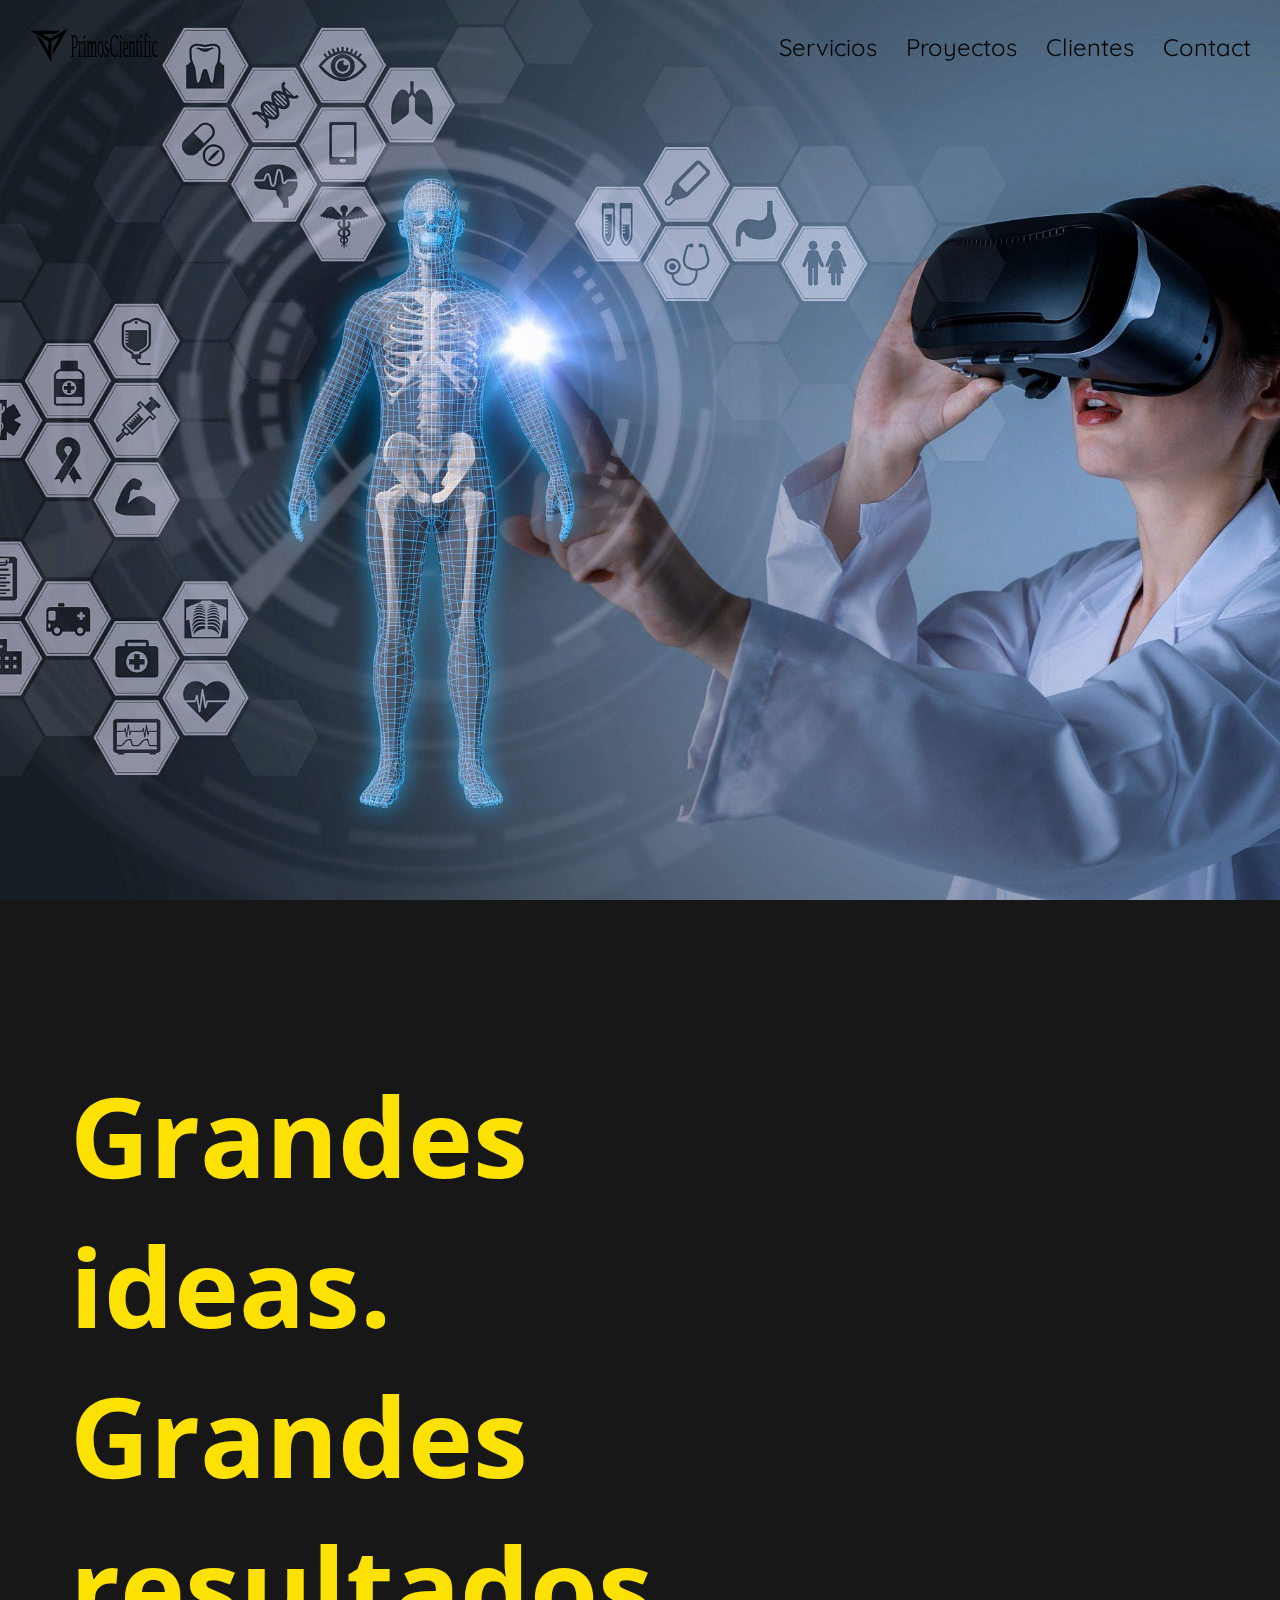
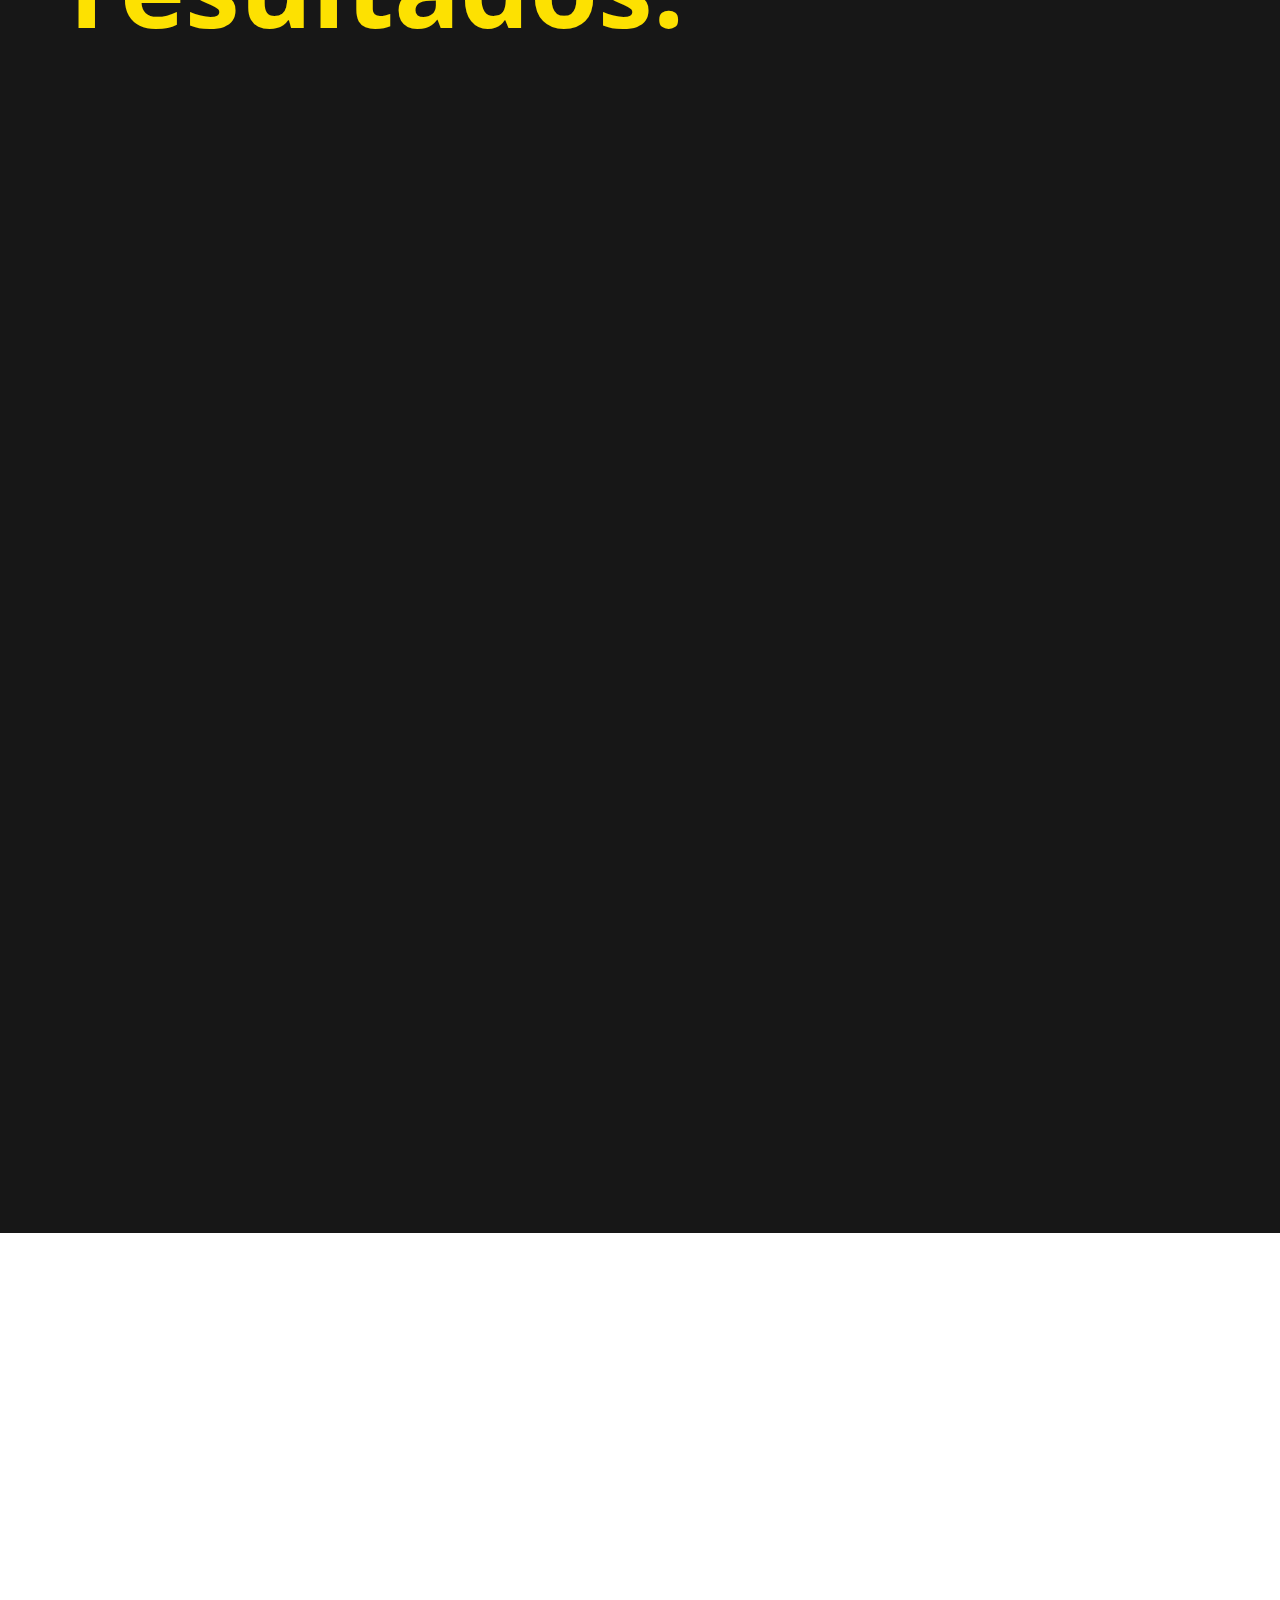
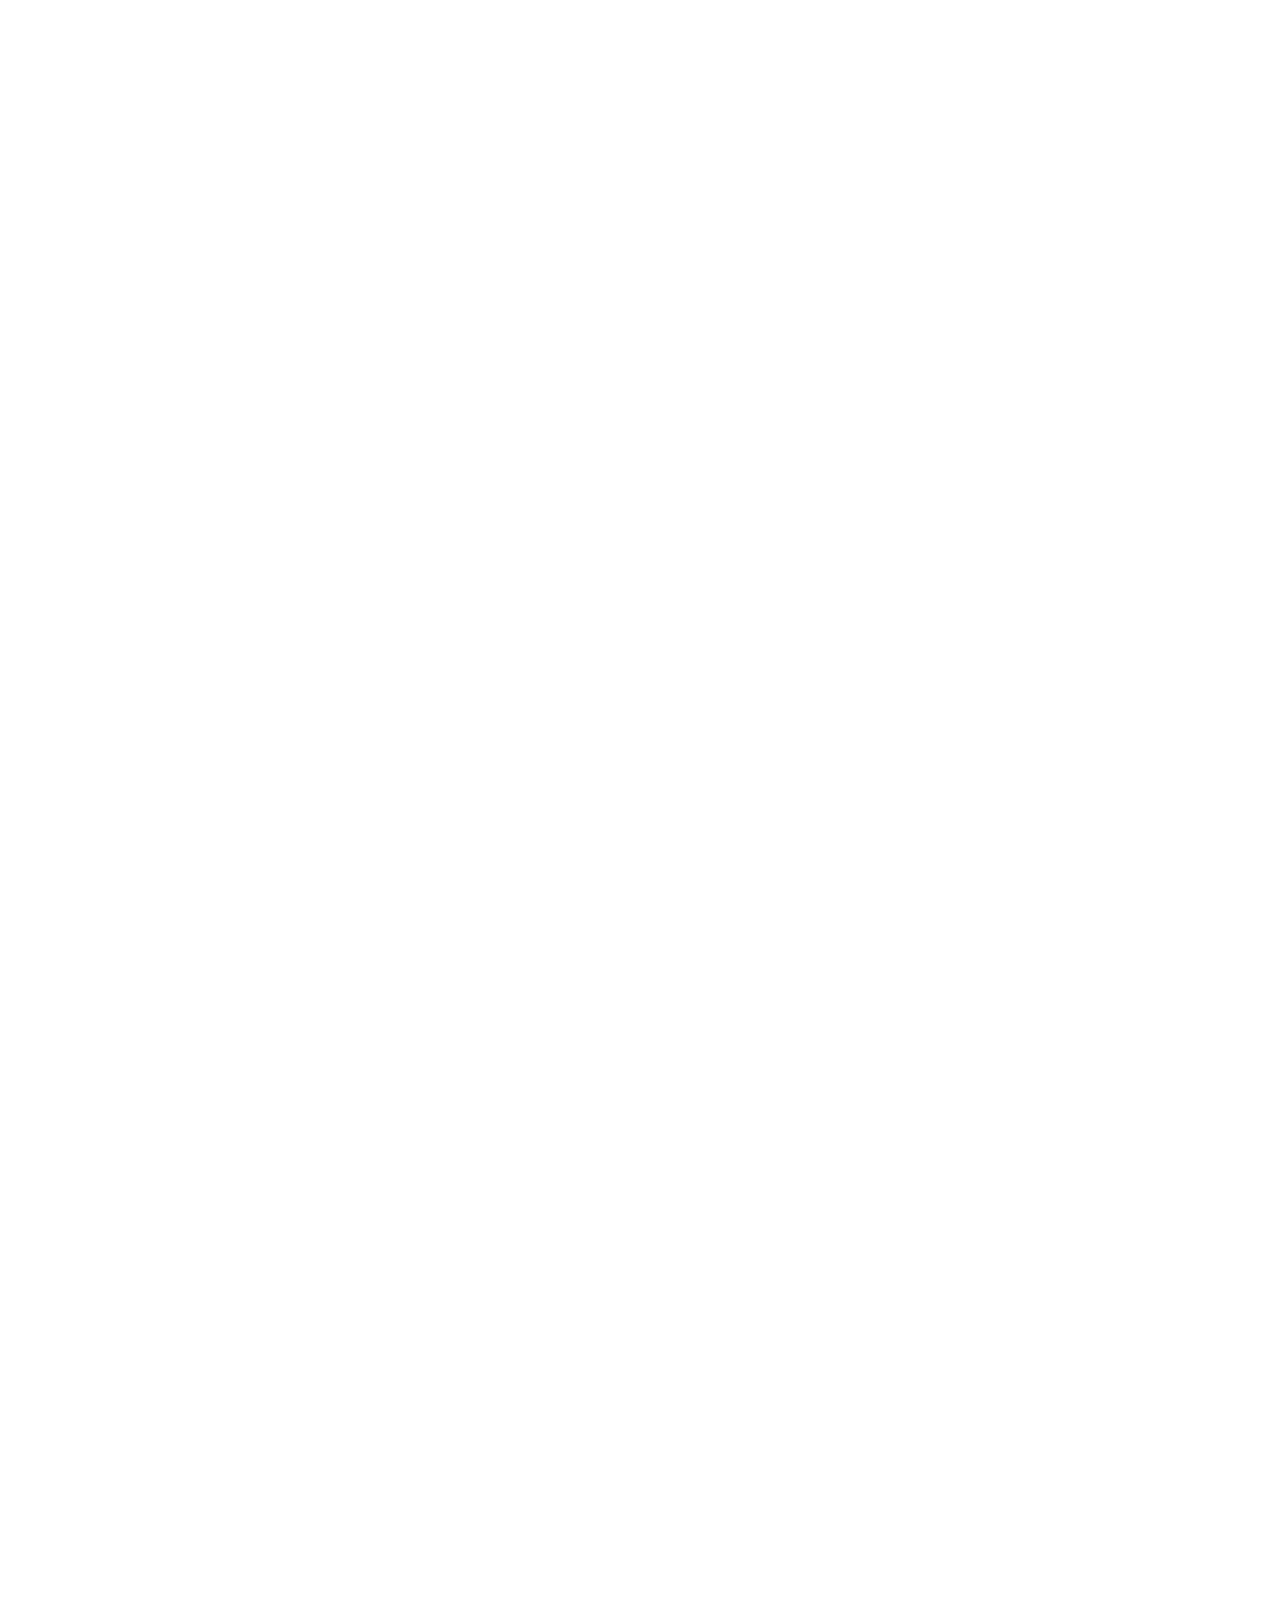
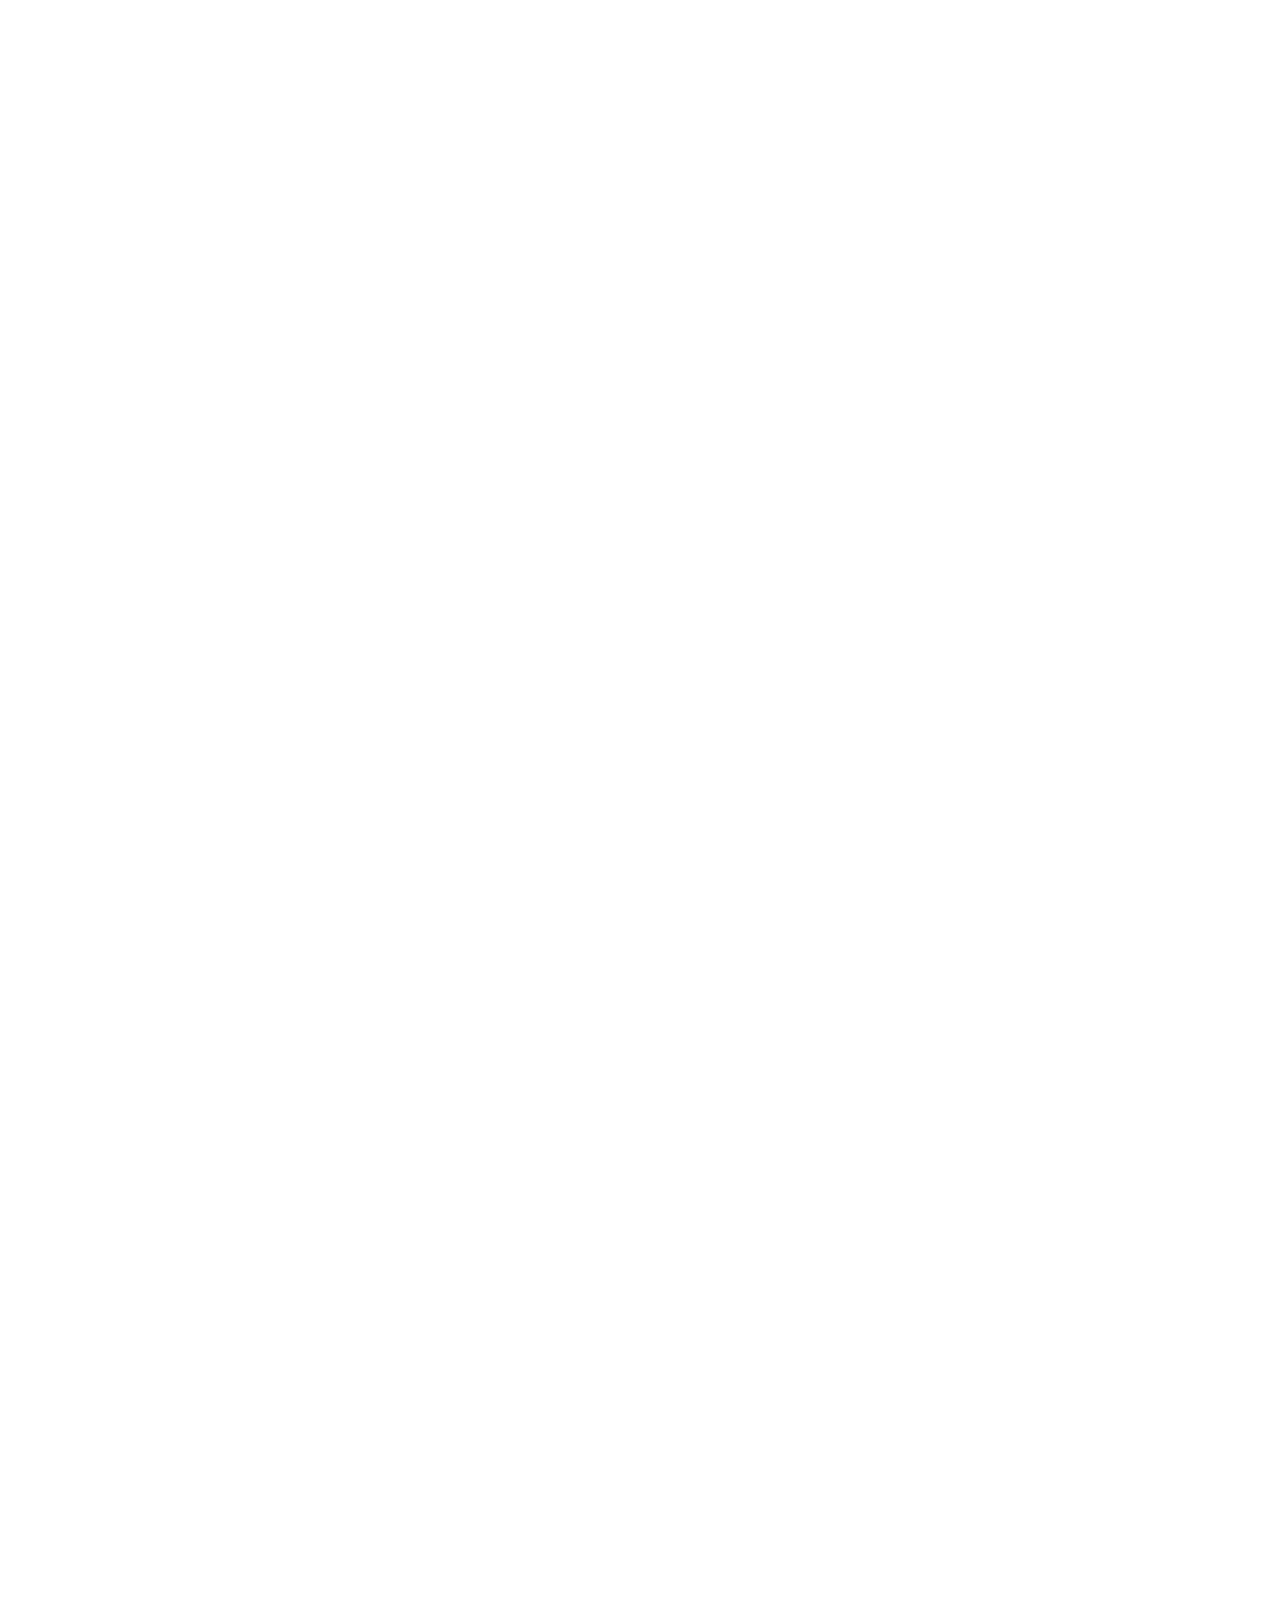
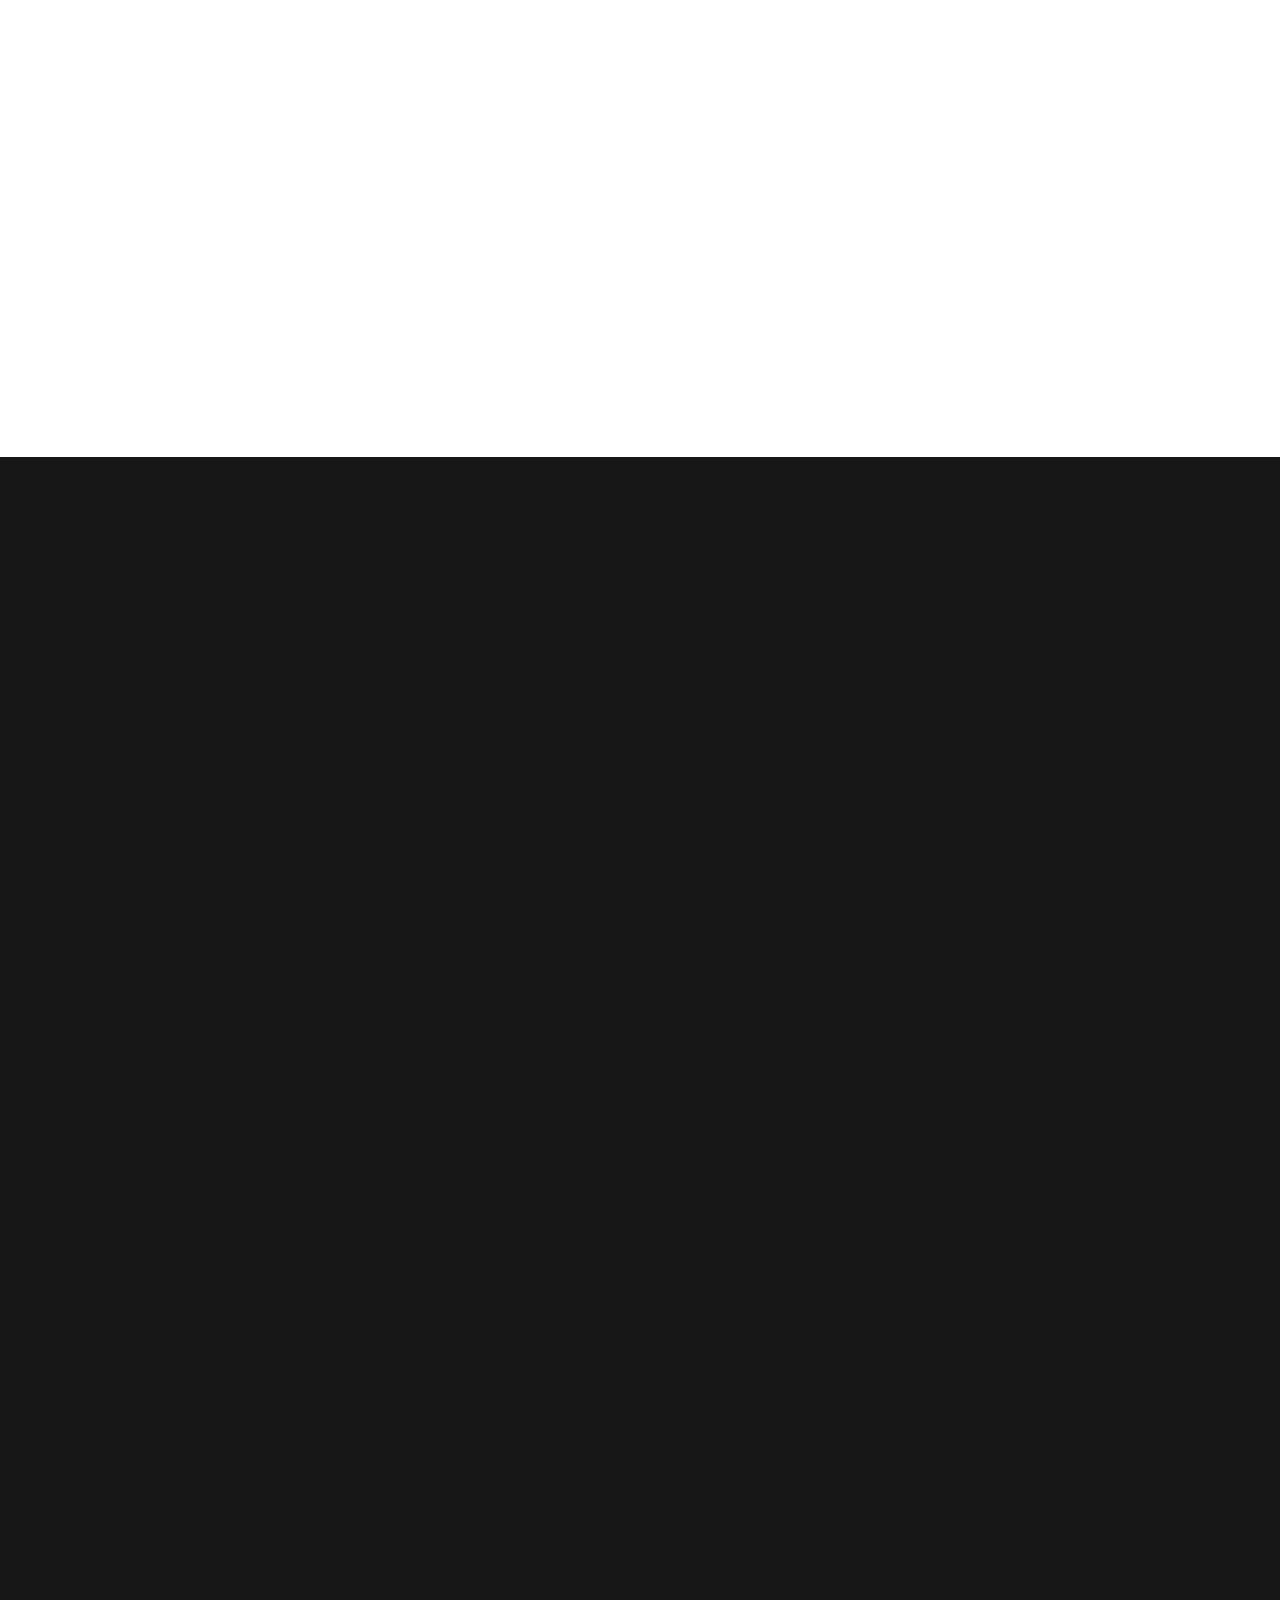
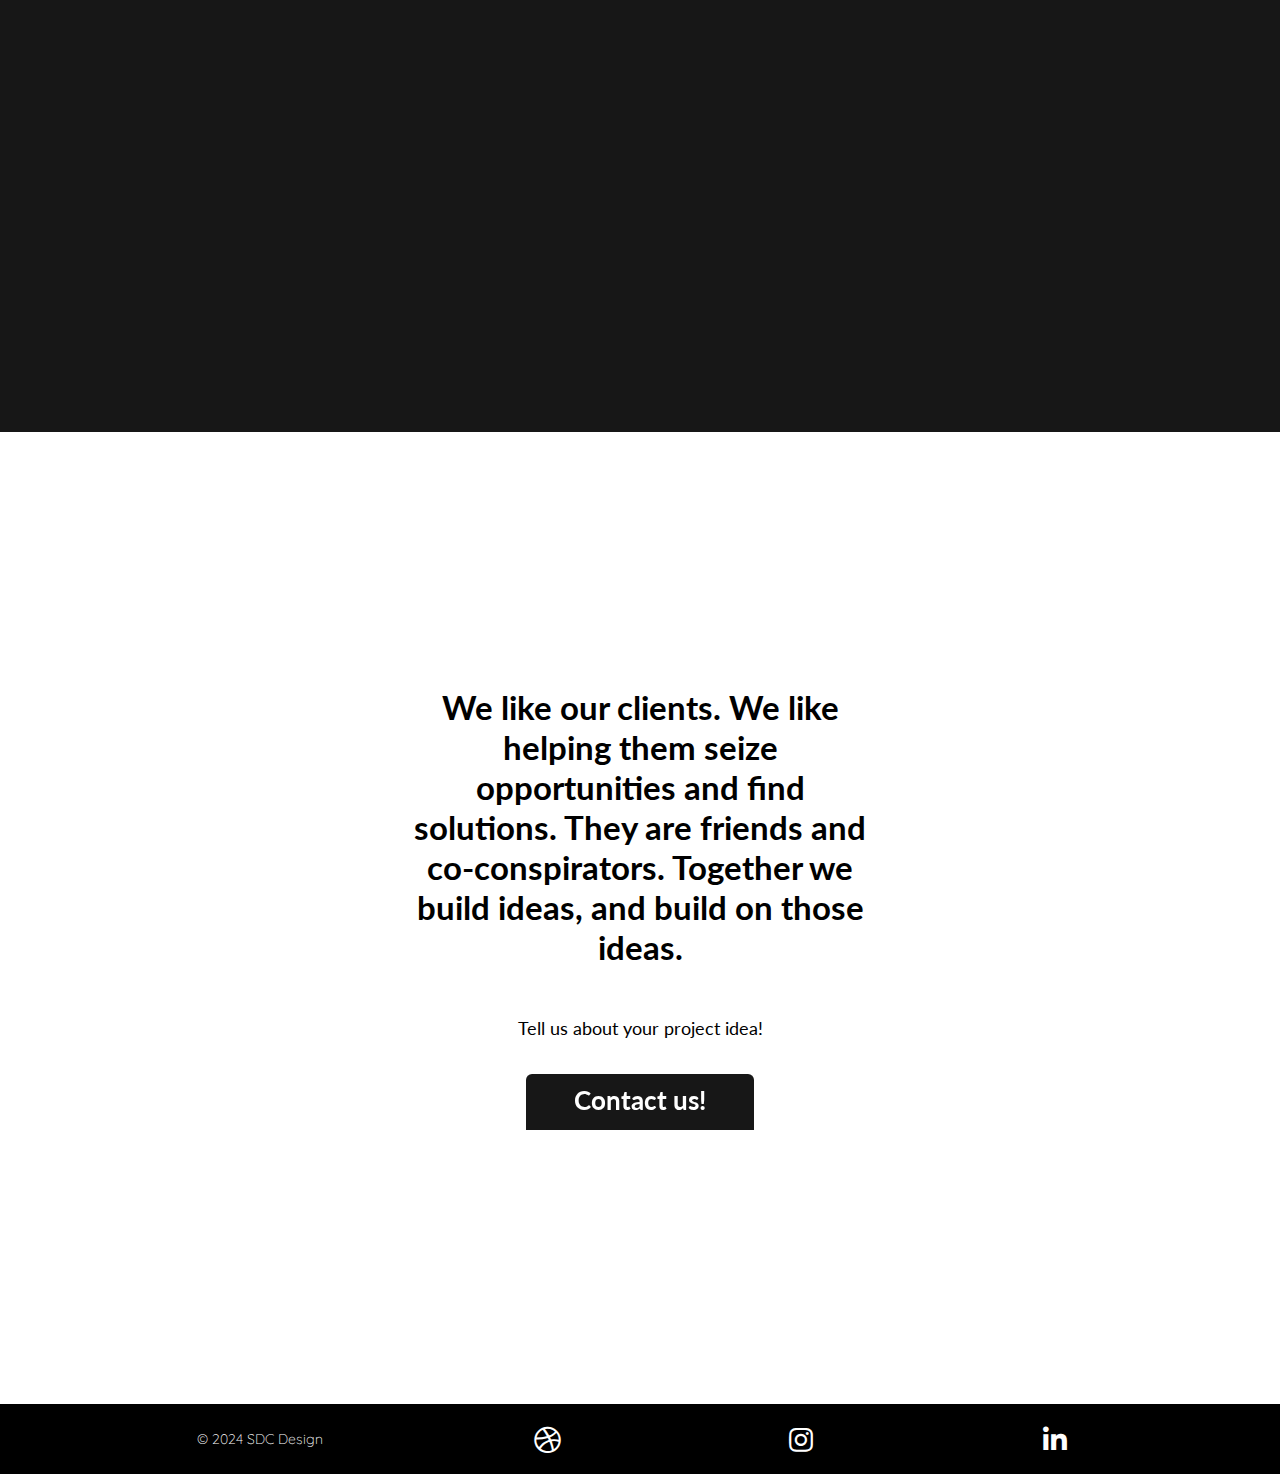
<file: index.html>
<!DOCTYPE html>
<html lang="es-ES">

<head>
    <meta charset="UTF-8">
    <meta name="description" content="PrimosCientific Tecnología en Salud">
    <meta name="viewport" content="width=device-width, initial-scale=1.0">    
    <link rel='stylesheet' href='https://cdnjs.cloudflare.com/ajax/libs/font-awesome/5.14.0/css/all.min.css'>
    <link rel="icon" href="media/favicon.ico" type="image/x-icon">
    <link rel="stylesheet" href="css/animate.css">
    <!-- <link rel="stylesheet" type="text/css" href="css/estilos.css">    -->
    <!--navbar & animation-->
    <link rel="stylesheet" type="text/css" href="css/estilos.css?v=<?php echo(rand()); ?>">
    <title>PrimosCientific Tecnología en Salud</title>
</head>

<body>
    <nav class="navbar"><!--Header-->
        <div class="navbar__container">
            <div class="navbar__logo">
                <a href="index.html"><img class="navbar__aviel" src="media/primos2.svg" alt="Logo"></a>
            </div>
            <div id="mainListDiv" class="navbar__list">
                <ul>
                    <li><a href="#services">Servicios</a></li>
                    <li><a href="#portfolio">Proyectos</a></li>
                    <li><a href="#clients">Clientes</a></li>
                    <li><a href="DesignAgencyContact.html">Contact</a></li>
                </ul>
            </div>
            <span class="navTrigger"><!--Hamburger Menu-->
                <i></i>
                <i></i>
                <i></i>
            </span><!--Hamburger Menu END-->
        </div>
    </nav><!--Header end-->   
    <div class="slider">
        <div class="slider__viewport">
            <div class="slider__container">
                <div class="slide-4"></div>
            </div>
            <div class="slider__container">
                <div class="slide-3"></div>
            </div>
            <div class="slider__container">
                <div class="slide-2"></div>
            </div>
            <div class="slider__container">
                <div class="slide-1"></div>
            </div>            
        </div>
    </div>
    <section class="agency">
        <div class="agency__blck-txt">
            <div>
                <div class="agency__phrase Fweight2-bold wow animate__animated animate__slideInLeft">
                    <p>Grandes ideas.</p>
                    <p>Grandes resultados.</p>
                </div>
                <h1 class="agency__txt Fweight2-light wow animate__animated animate__slideInLeft">Design agency that offers full services on <strong>Digital design, Brand identity, Advertising, Digital development and Editorial design.</strong> Our design work combines two characteristics: it solves the functional problem and makes it aesthetically pleasing. We can transfer the advantages and the idea of the brand, highlight the product among the competitors and create added value.</h1>
            </div>
            <img class="agency__logo wow animate__animated animate__slideInRight" src="media/logodesign.svg" alt="Aviel Logo">
        </div>
        <p class="agency__phrase2 Fweight2-bold wow animate__animated animate__slideInLeft">Unique designs, unique clients.</p>
    </section>
    <section class="services" id="services">
        <header class="services__title Fweight2-bold wow animate__animated animate__zoomIn">Servicios Tecnológicos Médicos</header>
        <div class="services__boxes wow animate__animated animate__zoomIn">
            <div class="wow animate__animated animate__zoomIn">
                <img class="services__icons" src="media/services/digital.svg" alt="Digital Design Icon">
                <h2 class="services__txt-title Fweight2-bold">Digital Design</h2>
                <h3 class="services__txt-desc">We believe our digital design services will inspire your visitors to become more passionate about your brand. Our aim is to make a <strong>strong statement </strong>regarding your brand, products and services.</h3>
            </div>
            <div class="wow animate__animated animate__zoomIn">
                <img class="services__icons" src="media/services/branding.svg" alt="Brand Identity Icon">
                <h2 class="services__txt-title Fweight2-bold">Brand Identity</h2>
                <h3 class="services__txt-desc">We deliver excellent full-service branding initiatives with digital campaigns to create <strong>brand experiences</strong> that will reach your desired target audiencies.</h3>
            </div>
            <div class="wow animate__animated animate__zoomIn">
                <img class="services__icons" src="media/services/businessgrow.svg" alt="Advertising Icon">
                <h2 class="services__txt-title Fweight2-bold">Advertising</h2>
                <h3 class="services__txt-desc">Give your business the tools to grow with our advertising services. We will deliver multiple possible ways to <strong>boost your lead generation</strong>, brand awareness, conversions and sales.</h3>
            </div>
            <div class="wow animate__animated animate__zoomIn">
                <img class="services__icons" src="media/services/development.svg" alt="Digital Development Icon">
                <h2 class="services__txt-title Fweight2-bold">Digital Development</h2>
                <h3 class="services__txt-desc">We will provide you with a digital product, site or application, which will have a working and <strong>improved </strong>interaction experience <strong>(UX)</strong> and an emotional, involving user interface <strong>(UI)</strong>.</h3>
            </div>
            <div class="wow animate__animated animate__zoomIn">
                <img class="services__icons" src="media/services/book.svg" alt="Editorial Design Icon">
                <h2 class="services__txt-title Fweight2-bold">Editorial Design</h2>
                <h3 class="services__txt-desc">We deliver you the possibility to <strong>stand out among your competition</strong>. We will design the layout and composition of publications such as books, magazines, newspapers, flyers and more.</h1>
            </div>
        </div>
    </section>
    <section class="portfolio" id="portfolio">        
        <header class="portfolio__title Fweight2-bold wow animate__animated animate__zoomIn">Portfolio</header>        
        <div class="portfolio__container">
            <div class="portfolio__gallery">
                <div class="img-1 wow animate__animated animate__zoomIn" alt="Work done for Evoke The Moon">                    
                    <p class="portfolio__work-title Fweight2-bold">Brand Identity</p>
                    <p class="portfolio__work-desc Fweight2-light">Evoke The Moon</p>
                </div>
                <div class="img-2 wow animate__animated animate__zoomIn" alt="Work done for Atlantic Theater Company">
                    <p class="portfolio__work-title Fweight2-bold">Advertising</p>
                    <p class="portfolio__work-desc Fweight2-light">Atlantic Theater Company</p>
                </div>
                <div class="img-3 wow animate__animated animate__zoomIn" alt="Work done for Uptake">
                    <p class="portfolio__work-title Fweight2-bold">Editorial Design</p>
                    <p class="portfolio__work-desc Fweight2-light">Uptake</p>
                </div>
                <div class="img-4 wow animate__animated animate__zoomIn" alt="Work done for Barwis">
                    <p class="portfolio__work-title Fweight2-bold">Editorial Design</p>
                    <p class="portfolio__work-desc Fweight2-light">Barwis</p>
                </div>
                <div class="img-5 wow animate__animated animate__zoomIn" alt="Work done for Soufflé">
                    <p class="portfolio__work-title Fweight2-bold">Advertising</p>
                    <p class="portfolio__work-desc Fweight2-light">Soufflé</p>
                </div>
                <div class="img-6 wow animate__animated animate__zoomIn" alt="Work done for Nuverse">
                    <p class="portfolio__work-title Fweight2-bold">Digital Development</p>
                    <p class="portfolio__work-desc Fweight2-light">Nuverse</p>
                </div>
                <div class="img-7 wow animate__animated animate__zoomIn" alt="Work done for Public Theater">
                    <p class="portfolio__work-title Fweight2-bold">Advertising</p>
                    <p class="portfolio__work-desc Fweight2-light">Public Theater</p>
                </div>
                <div class="img-8 wow animate__animated animate__zoomIn" alt="Work done for sula">
                    <p class="portfolio__work-title Fweight2-bold">Advertising</p>
                    <p class="portfolio__work-desc Fweight2-light">Sula</p>
                </div>
                <div class="img-9 wow animate__animated animate__zoomIn" alt="Work done for Astral">
                    <p class="portfolio__work-title Fweight2-bold">Brand Identity</p>
                    <p class="portfolio__work-desc Fweight2-light">Astral</p>
                </div>
                <div class="img-10 wow animate__animated animate__zoomIn" alt="Work done for London Fashion">
                    <p class="portfolio__work-title Fweight2-bold">Editorial Design</p>
                    <p class="portfolio__work-desc Fweight2-light">London Fashion</p>
                </div>
                <div class="img-11 wow animate__animated animate__zoomIn" alt="Work done for Eat Offbeat">
                    <p class="portfolio__work-title Fweight2-bold">Digital Development</p>
                    <p class="portfolio__work-desc Fweight2-light">Eat Offbeat</p>
                </div>
                <div class="img-12 wow animate__animated animate__zoomIn" alt="Work done for Aqua Designs">
                    <p class="portfolio__work-title Fweight2-bold">Advertising</p>
                    <p class="portfolio__work-desc Fweight2-light">Aqua</p>
                </div>
            </div>
        </div>
    </section>    
    <section class="clients" id="clients">
        <div class="clients__title Fweight2-bold wow animate__animated animate__fadeInLeft">
            <p>We create brands the world loves</p>
        </div>
        <div class="clients__box">
            <p class="clients__txt wow animate__animated animate__zoomIn">We make every experience people have with your business meaningful. We build brands with purpose, brands that impact the lives of millions, and brands that last.</p>
            <div class="clients__brands">
                <div class="wow animate__animated animate__zoomIn"><img src="media/clients/client1.png" alt="White Way logo"></div>
                <div class="wow animate__animated animate__zoomIn"><img src="media/clients/client2.png" alt="Ryobi logo"></div>
                <div class="wow animate__animated animate__zoomIn"><img src="media/clients/client3.png" alt="LEGO logo"></div>
                <div class="wow animate__animated animate__zoomIn"><img src="media/clients/client4.png" alt="Hoover logo"></div>
                <div class="wow animate__animated animate__zoomIn"><img src="media/clients/client5.png" alt="MUCHA logo"></div>
                <div class="wow animate__animated animate__zoomIn"><img src="media/clients/client6.png" alt="Volkswagen logo"></div>
                <div class="wow animate__animated animate__zoomIn"><img src="media/clients/client7.png" alt="Louis Vuitton logo"></div>
                <div class="wow animate__animated animate__zoomIn"><img src="media/clients/client8.png" alt="Beat logo"></div>
                <div class="wow animate__animated animate__zoomIn"><img src="media/clients/client9.png" alt="Adidas logo"></div>
            </div>
        </div>
    </section>
    <section class="introc">
        <div class="introc__blck">
            <p class="introc__title Fweight2-bold">We like our clients. We like helping them seize opportunities and find solutions. They are friends and co-conspirators. Together we build ideas, and build on those ideas.</p>
            <p class="introc__parag">Tell us about your project idea!</p>            
            <a href="DesignAgencyContact.html"><button class="button--narvi"><span><span>Contact us!</span></span></button></a>
        </div>
    </section>
    <a href="javascript:" class="return-to-top"><i class="fas fa-chevron-up"></i></a>
    <footer class="footer">		
		<div class="footer__container">
            <p class="footer__legales">© 2024 SDC Design</p>
            <p class="footer__items">
                <a href="https://facebook.com/" class="footer__icons" target="_blank" rel="noreferrer" ><i class="fab fa-dribbble"></i></a>
            </p>
            
            <p class="footer__items">
                <a href="https://www.instagram.com/" target="_blank" rel="noreferrer" class="footer__icons"><i class="fab fa-instagram"></i></a>
            </p>
            
            <p class="footer__items">
                <a href="https://www.linkedin.com/" class="footer__icons" target="_blank" rel="noreferrer" ><i class="fab fa-linkedin-in"></i></a>
            </p>  
        </div>
	</footer>

    
    <!--navbar & animation-->
    <script src="js/jquery-3.1.1.min.js"></script>
    <script src="js/navbar.js"></script>
    <!--navbar & animation-->
    <!--TOP button--><script src="js/topbutton.js"></script>    
    <!--animate & wow--><script src="js/wow.min.js"></script>
</body>

</html>
</file>
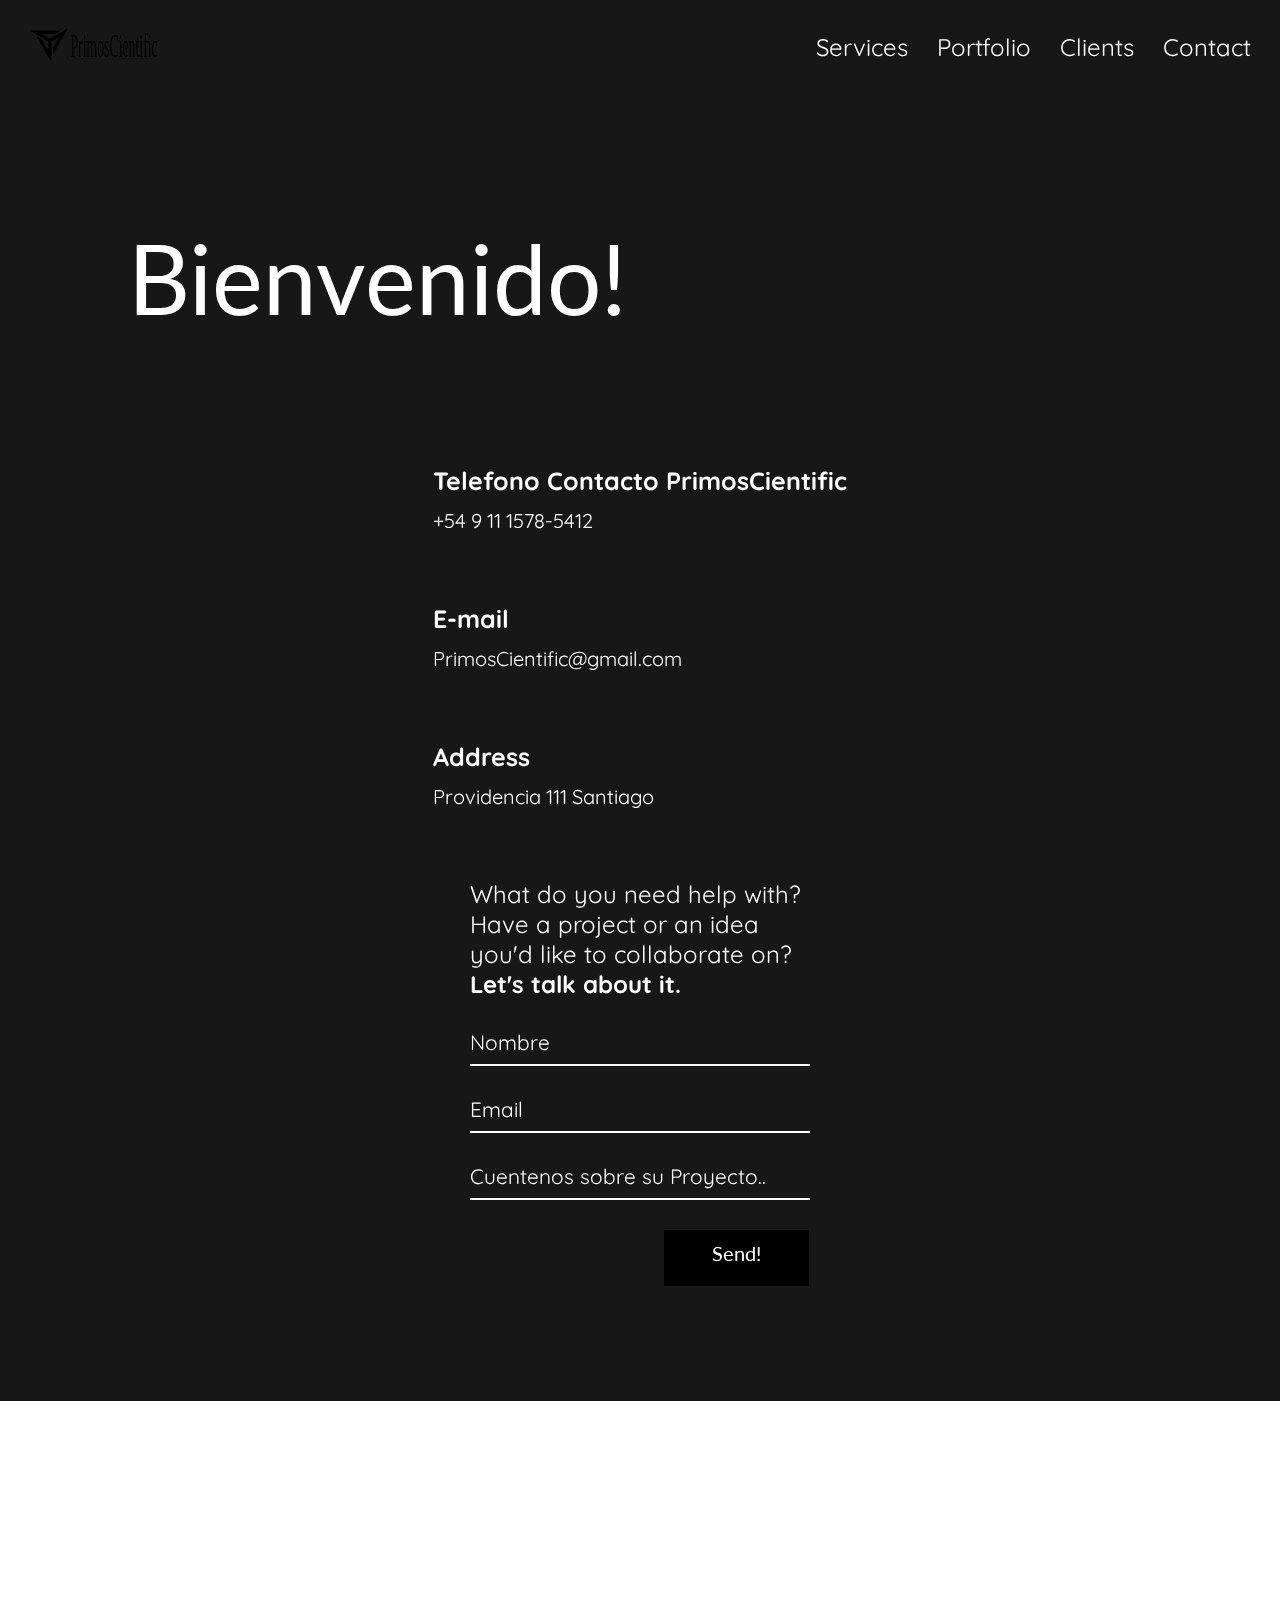
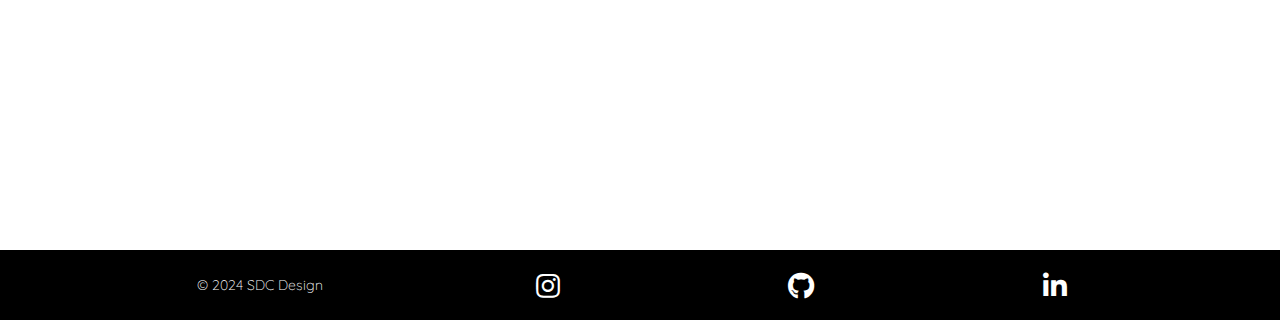
<file: DesignAgencyContact.html>
<!DOCTYPE html>
<html lang="en">
<head>
	<meta charset="UTF-8">
    <meta name="description" content="Have a project or an idea you'd like to collaborate on? Tell us about your project idea, we would love to hear from you!">
    <meta name="viewport" content="width=device-width, initial-scale=1.0">
    <link rel='stylesheet' href='https://cdnjs.cloudflare.com/ajax/libs/font-awesome/5.14.0/css/all.min.css'>
    <link rel="icon" href="media/favicon.ico" type="image/x-icon">
    <link rel="stylesheet" type="text/css" href="css/estilos.css">
	<title>Aviel Design Agency Contact</title>
</head>
<body>	
	<nav class="navbar navbar--white"><!--Header-->
        <div class="navbar__container">
            <div class="navbar__logo">
                <a href="index.html"><img class="navbar__aviel" src="media/logowhite.svg" alt="Aviel logo"></a>
            </div>
            <div id="mainListDiv" class="navbar__list">
                <ul>
                    <li><a href="index.html#services">Services</a></li>
                    <li><a href="index.html#portfolio">Portfolio</a></li>
                    <li><a href="index.html#clients">Clients</a></li>
                    <li><a href="DesignAgencyContact.html">Contact</a></li>
                </ul>
            </div>
            <span class="navTrigger2"><!--Hamburger Menu-->
                <i></i>
                <i></i>
                <i></i>
            </span><!--Hamburger Menu END-->
        </div>
    </nav><!--Header end-->
    <section class="contact">
        <p class="contact__phrase">
            Bienvenido!
        </p>
        <div class="contact__container">            
            <div class="contact__block">
                <div class="contact__column1">
                    <div>
                        <p class="contact__semititle">Telefono Contacto PrimosCientific</p>
                        <p class="contact__txt">+54 9 11 1578-5412</p>
                    </div>
                    <div>
                        <p class="contact__semititle">E-mail</p>
                        <p class="contact__txt">PrimosCientific@gmail.com</p>
                    </div>
                    <div>
                        <p class="contact__semititle">Address</p>
                        <p class="contact__txt">Providencia 111 Santiago</p>
                    </div>
                </div>
                <div class="contact__column2">
                    <p class="contact__title">What do you need help with? Have a project or an idea you'd like to collaborate on? <strong>Let's talk about it.</strong> </p>            
                    <div class="form">
                        <input type="text" class="form__field" placeholder="Name" name="name" id='name' required />
                        <label for="name" class="form__label">Nombre</label>
                    </div>
                    <div class="form">
                        <input type="email" class="form__field" placeholder="Email" name="email" id='email' required />
                        <label for="email" class="form__label">Email</label>
                    </div>
                    <div class="form">
                        <input class="form__field" placeholder="Project" name="name" id='project' required />
                        <label for="project" class="form__label">Cuentenos sobre su Proyecto..</label>
                    </div>
                    <a href="#open-modal">
                        <button class="button--anthe"><span>Send!</span></button>
                    </a>
                </div>
            </div>
            <div id="open-modal" class="modal-window">
                <div>
                    <a href="#" class="modal-close fas fa-times"></a>
                    <p>Great!</p>
                    <div>Your message has been sent successfully!</div> 
                </div>
            </div>
        </div>        
    </section>  
    <iframe class="map" src="https://www.google.com/maps/embed?pb=!1m18!1m12!1m3!1d13139.653468467077!2d-58.436463078496004!3d-34.58105856904211!2m3!1f0!2f0!3f0!3m2!1i1024!2i768!4f13.1!3m3!1m2!1s0x95bcb58e0f63b6fd%3A0x10b84d4bab2f56c3!2sPQ%20Agency!5e0!3m2!1ses!2sar!4v1627547528332!5m2!1ses!2sar" height="450" style="border:0;" allowfullscreen=""></iframe>
	<footer class="footer"> 		
		<div class="footer__container">
            <p class="footer__legales">© 2024 SDC Design</p>
            <p class="footer__items">
                <a href="https://www.instagram.com/" target="_blank" rel="noreferrer" class="footer__icons"><i class="fab fa-instagram"></i></a>
            </p>
            <p class="footer__items">
                <a href="https://github.com" class="footer__icons" target="_blank" rel="noreferrer"><i class="fab fa-github"></i></a>
            </p>
            <p class="footer__items">
                <a href="https://www.linkedin.com/" class="footer__icons" target="_blank" rel="noreferrer" ><i class="fab fa-linkedin-in"></i></a>
            </p>  
        </div>
	</footer>


	<!--Navbar stuff-->
    <script src="js/jquery-3.1.1.min.js"></script>
    <script src="js/navbar2.js"></script>
</body>
</html>
</file>
<file: css/estilos.css>
/*contact stuff*/
/* $Fweight2 is for weights for my second font Lato*/
@import url("https://fonts.googleapis.com/css2?family=Quicksand:wght@300;400;500;600;700&display=swap");
@import url("https://fonts.googleapis.com/css2?family=Lato:wght@100;300;400;700;900&display=swap");
@import url("https://fonts.googleapis.com/css2?family=Open+Sans:wght@300;400;600;700;800&display=swap");
.Fweight2-thin {
  font-weight: 100;
}

.Fweight2-light {
  font-weight: 300;
}

.Fweight2-medium {
  font-weight: 400;
}

.Fweight2-bold {
  font-weight: 700;
}

.Fweight2-black {
  font-weight: 900;
}

* {
  margin: 0;
  padding: 0;
}

h1, h2, h3, h4, h5, h6 {
  font-size: 1rem;
  font-weight: normal;
  font-style: normal;
}

body {
  font-family: "Quicksand", sans-serif;
  font-size: 16px;
}

body ul {
  list-style: none;
}

body ul a {
  text-decoration: none;
}

/**Botones y active class**/
.return-to-top {
  position: fixed;
  bottom: 8px;
  right: 20px;
  background: #fde101;
  width: 50px;
  height: 50px;
  display: block;
  text-decoration: none;
  border-radius: 35px;
  display: none;
  -webkit-transition: all 0.3s ease;
  transition: all 0.3s ease;
  z-index: 100;
}

.return-to-top i {
  color: black;
  margin: 0;
  position: relative;
  left: 16px;
  top: 15px;
  font-size: 20px;
  -webkit-transition: all 0.3s ease;
  transition: all 0.3s ease;
}

.return-to-top:hover {
  background: rgba(0, 0, 0, 0.9);
  border: .1px white solid;
}

.return-to-top:hover i {
  color: #fde101;
  top: 5px;
}

@media all and (max-width: 768px) {
  .return-to-top {
    width: 40px;
    height: 40px;
    bottom: 13px;
    right: 10px;
    z-index: 99;
  }
  .return-to-top i {
    left: 11px;
    top: 10px;
    font-size: 19px;
  }
  .return-to-top:hover i {
    top: 0px;
  }
}

.button--anthe {
  background: none;
  cursor: pointer;
  font-family: "Lato", sans-serif;
  font-size: 20px;
  border: none;
  padding: 16px 48px;
  position: relative;
  background: none;
  text-decoration: none;
  color: #fff;
  margin-top: 25px;
  margin-left: 194px;
}

.button--anthe::before, .button--anthe::after {
  position: absolute;
  top: 5px;
  left: 0;
  width: 100%;
  height: 100%;
}

.button--anthe::before {
  content: '';
  background: #000;
  -webkit-clip-path: polygon(0% 0%, 100% 0, 100% 50%, 100% 100%, 0% 100%);
  clip-path: polygon(0% 0%, 100% 0, 100% 50%, 100% 100%, 0% 100%);
  transition: clip-path 0.4s cubic-bezier(0.2, 1, 0.8, 1), -webkit-clip-path 0.4s cubic-bezier(0.2, 1, 0.8, 1);
}

.button--anthe:hover span {
  -webkit-transform: translate3d(-10px, 0, 0);
          transform: translate3d(-10px, 0, 0);
  color: black;
}

.button--anthe:hover::before {
  background: #fde101;
  -webkit-clip-path: polygon(0% 0%, 75% 0%, 100% 50%, 75% 100%, 0% 100%);
  clip-path: polygon(0% 0%, 75% 0%, 100% 50%, 75% 100%, 0% 100%);
}

.button--anthe span {
  display: block;
  mix-blend-mode: hard-light;
  -webkit-transition: -webkit-transform 0.4s cubic-bezier(0.2, 1, 0.8, 1);
  transition: -webkit-transform 0.4s cubic-bezier(0.2, 1, 0.8, 1);
  transition: transform 0.4s cubic-bezier(0.2, 1, 0.8, 1);
  transition: transform 0.4s cubic-bezier(0.2, 1, 0.8, 1), -webkit-transform 0.4s cubic-bezier(0.2, 1, 0.8, 1);
}

.button--narvi {
  cursor: pointer;
  font-family: "Lato", sans-serif;
  font-size: 26px;
  border: none;
  padding: 24px 48px;
  position: relative;
  background: none;
  color: #fff;
  /* color: white; */
  font-weight: bold;
}

.button--narvi::before, .button--narvi::after {
  position: absolute;
  top: 5px;
  left: 0;
  width: 100%;
  height: 100%;
}

.button--narvi::before {
  content: '';
  background: #171717;
  -webkit-clip-path: polygon(0% 0%, 100% 0%, 100% 70%, 85% 70%, 80% 70%, 75% 70%, 0 70%);
  clip-path: polygon(0% 0%, 100% 0%, 100% 70%, 85% 70%, 80% 70%, 75% 70%, 0 70%);
  transition: clip-path 0.3s cubic-bezier(0.7, 0, 0.2, 1), -webkit-clip-path 0.3s cubic-bezier(0.7, 0, 0.2, 1), transform 0.3s ease;
  border-radius: 6px;
}

.button--narvi:hover > span {
  -webkit-transform: translate3d(0, -1.111rem, 0);
          transform: translate3d(0, -1.111rem, 0);
  color: black;
}

.button--narvi:hover > span > span {
  -webkit-animation: MoveUpInitial 0.15s forwards, MoveUpEnd 0.15s forwards 0.15s;
          animation: MoveUpInitial 0.15s forwards, MoveUpEnd 0.15s forwards 0.15s;
}

.button--narvi:hover::before {
  -webkit-transform: translate3d(0, -10px, 0);
          transform: translate3d(0, -10px, 0);
  -webkit-clip-path: polygon(0% 0%, 100% 0%, 100% 70%, 85% 70%, 86% 100%, 75% 70%, 0 70%);
  clip-path: polygon(0% 0%, 100% 0%, 100% 70%, 85% 70%, 86% 100%, 75% 70%, 0 70%);
  background: #fde101;
}

.button--narvi span {
  display: block;
  position: relative;
}

.button--narvi > span {
  -webkit-transition: -webkit-transform 0.3s;
  transition: -webkit-transform 0.3s;
  transition: transform 0.3s;
  transition: transform 0.3s, -webkit-transform 0.3s;
  -webkit-transform: translate3d(0, -0.556rem, 0);
          transform: translate3d(0, -0.556rem, 0);
  z-index: 1;
  overflow: hidden;
}

.navbar {
  width: 100%;
  height: 73px;
  position: fixed;
  line-height: 74px;
  text-align: center;
  z-index: 100;
  padding-top: 0.8125rem;
  padding-bottom: 1.25rem;
  -webkit-transition: all 0.4s ease;
  transition: all 0.4s ease;
}

.navbar__aviel {
  width: 131px;
}

.navbar div.navbar__logo {
  float: left;
  width: auto;
  height: auto;
  padding-left: 1.8125rem;
}

.navbar div.navbar__logo a {
  text-decoration: none;
  color: black;
  font-size: 44px;
}

.navbar div.navbar__logo a:hover {
  color: #b900f6;
}

.navbar div.navbar__list {
  height: 4.0625rem;
  float: right;
}

.navbar div.navbar__list ul {
  width: 100%;
  height: 4.0625rem;
  display: -webkit-box;
  display: -ms-flexbox;
  display: flex;
  list-style: none;
  margin: 0;
  padding: 0;
}

.navbar div.navbar__list ul li {
  width: auto;
  height: 4.0625rem;
  padding: 0;
  padding-right: 29px;
}

.navbar div.navbar__list ul li a {
  text-decoration: none;
  color: black;
  line-height: 4.0625rem;
  font-size: 1.5rem;
}

.navbar div.navbar__list ul li a:hover {
  color: #fc48ac;
}

.navbar--white div.navbar__list ul li a {
  color: white;
}

.navbar--white div.navbar__list ul li a:hover {
  color: #fde101;
}

.navTrigger, .navTrigger2 {
  display: none;
}

/**Media query stuff**/
@media screen and (max-width: 768px) {
  .navTrigger, .navTrigger2 {
    display: block;
  }
  .navbar div.navbar__logo {
    margin: auto;
    padding-top: 11px;
    padding-left: 18px;
  }
  .navbar div.navbar__logo a {
    font-size: 16px;
  }
  .navbar div.navbar__list {
    width: 100%;
    height: 0;
    overflow: hidden;
  }
  .navbar div.navbar__list ul {
    -webkit-box-orient: vertical;
    -webkit-box-direction: normal;
        -ms-flex-direction: column;
            flex-direction: column;
    width: 100%;
    height: 100vh;
    right: 0;
    left: 0;
    bottom: 0;
    background-color: #000000f7;
    background-position: center top;
  }
  .navbar div.navbar__list ul li {
    width: 100%;
    text-align: right;
  }
  .navbar div.navbar__list ul li a {
    color: white;
    text-align: center;
    width: 100%;
    font-size: 31px;
    padding: 20px;
  }
  .navbar div.navbar__list ul li a:hover {
    color: #fde101;
  }
  .navbar div.show_list {
    height: auto;
    display: none;
    margin-top: -12px;
  }
  .navbar div.media_button {
    display: block;
  }
}

/* Animation */
.navTrigger, .navTrigger2 {
  cursor: pointer;
  width: 1.875rem;
  height: 1.5625rem;
  margin: 1.5rem auto;
  position: absolute;
  right: 1.875rem;
  top: 0;
  bottom: 0;
}

.navTrigger i, .navTrigger2 i {
  background-color: black;
  border-radius: 0.125rem;
  content: '';
  display: block;
  width: 100%;
  height: 0.25rem;
}

.navTrigger i:nth-child(1), .navTrigger2 i:nth-child(1) {
  -webkit-animation: outT 0.8s backwards;
  animation: outT 0.8s backwards;
  -webkit-animation-direction: reverse;
  animation-direction: reverse;
}

.navTrigger i:nth-child(2), .navTrigger2 i:nth-child(2) {
  margin: 5px 0;
  -webkit-animation: outM 0.8s backwards;
  animation: outM 0.8s backwards;
  -webkit-animation-direction: reverse;
  animation-direction: reverse;
}

.navTrigger i:nth-child(3), .navTrigger2 i:nth-child(3) {
  -webkit-animation: outBtm 0.8s backwards;
  animation: outBtm 0.8s backwards;
  -webkit-animation-direction: reverse;
  animation-direction: reverse;
}

.navTrigger.activ3 i:nth-child(1), .navTrigger2.activ3 i:nth-child(1) {
  -webkit-animation: inT 0.8s forwards;
  animation: inT 0.8s forwards;
}

.navTrigger.activ3 i:nth-child(2), .navTrigger2.activ3 i:nth-child(2) {
  -webkit-animation: inM 0.8s forwards;
  animation: inM 0.8s forwards;
}

.navTrigger.activ3 i:nth-child(3), .navTrigger2.activ3 i:nth-child(3) {
  -webkit-animation: inBtm 0.8s forwards;
  animation: inBtm 0.8s forwards;
}

.navTrigger2 i {
  background-color: white;
}

.navbar__animation {
  padding: 0;
  background-color: #fde101;
}

.navbar__animation2 {
  padding: 0;
  background-color: black;
}

@-webkit-keyframes inM {
  50% {
    -webkit-transform: rotate(0deg);
  }
  100% {
    -webkit-transform: rotate(45deg);
  }
}

@keyframes inM {
  50% {
    -webkit-transform: rotate(0deg);
            transform: rotate(0deg);
  }
  100% {
    -webkit-transform: rotate(45deg);
            transform: rotate(45deg);
  }
}

@-webkit-keyframes outM {
  50% {
    -webkit-transform: rotate(0deg);
  }
  100% {
    -webkit-transform: rotate(45deg);
  }
}

@keyframes outM {
  50% {
    -webkit-transform: rotate(0deg);
            transform: rotate(0deg);
  }
  100% {
    -webkit-transform: rotate(45deg);
            transform: rotate(45deg);
  }
}

@-webkit-keyframes inT {
  0% {
    -webkit-transform: translateY(0px) rotate(0deg);
  }
  50% {
    -webkit-transform: translateY(9px) rotate(0deg);
  }
  100% {
    -webkit-transform: translateY(9px) rotate(135deg);
  }
}

@keyframes inT {
  0% {
    -webkit-transform: translateY(0px) rotate(0deg);
            transform: translateY(0px) rotate(0deg);
  }
  50% {
    -webkit-transform: translateY(9px) rotate(0deg);
            transform: translateY(9px) rotate(0deg);
  }
  100% {
    -webkit-transform: translateY(9px) rotate(135deg);
            transform: translateY(9px) rotate(135deg);
  }
}

@-webkit-keyframes outT {
  0% {
    -webkit-transform: translateY(0px) rotate(0deg);
  }
  50% {
    -webkit-transform: translateY(9px) rotate(0deg);
  }
  100% {
    -webkit-transform: translateY(9px) rotate(135deg);
  }
}

@keyframes outT {
  0% {
    -webkit-transform: translateY(0px) rotate(0deg);
            transform: translateY(0px) rotate(0deg);
  }
  50% {
    -webkit-transform: translateY(9px) rotate(0deg);
            transform: translateY(9px) rotate(0deg);
  }
  100% {
    -webkit-transform: translateY(9px) rotate(135deg);
            transform: translateY(9px) rotate(135deg);
  }
}

@-webkit-keyframes inBtm {
  0% {
    -webkit-transform: translateY(0px) rotate(0deg);
  }
  50% {
    -webkit-transform: translateY(-9px) rotate(0deg);
  }
  100% {
    -webkit-transform: translateY(-9px) rotate(135deg);
  }
}

@keyframes inBtm {
  0% {
    -webkit-transform: translateY(0px) rotate(0deg);
            transform: translateY(0px) rotate(0deg);
  }
  50% {
    -webkit-transform: translateY(-9px) rotate(0deg);
            transform: translateY(-9px) rotate(0deg);
  }
  100% {
    -webkit-transform: translateY(-9px) rotate(135deg);
            transform: translateY(-9px) rotate(135deg);
  }
}

@-webkit-keyframes outBtm {
  0% {
    -webkit-transform: translateY(0px) rotate(0deg);
  }
  50% {
    -webkit-transform: translateY(-9px) rotate(0deg);
  }
  100% {
    -webkit-transform: translateY(-9px) rotate(135deg);
  }
}

@keyframes outBtm {
  0% {
    -webkit-transform: translateY(0px) rotate(0deg);
            transform: translateY(0px) rotate(0deg);
  }
  50% {
    -webkit-transform: translateY(-9px) rotate(0deg);
            transform: translateY(-9px) rotate(0deg);
  }
  100% {
    -webkit-transform: translateY(-9px) rotate(135deg);
            transform: translateY(-9px) rotate(135deg);
  }
}

.slider {
  width: 100%;
  height: 100vh;
  -webkit-box-sizing: border-box;
          box-sizing: border-box;
}

.slider__viewport {
  width: 100%;
  height: 100%;
  position: relative;
  background-color: black;
}

.slider__container {
  width: 100%;
  height: 100%;
  position: absolute;
}

.slider__container div {
  width: 100%;
  height: 100%;
  background-size: cover;
  -webkit-animation-name: swipe;
          animation-name: swipe;
  -webkit-animation-duration: 20s;
          animation-duration: 20s;
  -webkit-animation-iteration-count: infinite;
          animation-iteration-count: infinite;
  -webkit-animation-timing-function: cubic-bezier(1, 0, 0, 1);
          animation-timing-function: cubic-bezier(1, 0, 0, 1);
  z-index: 1;
  position: absolute;
  background-color: white;
}

@-webkit-keyframes swipe {
  0% {
    z-index: 1;
    will-change: width;
  }
  15% {
    width: 0;
    visibility: hidden;
  }
  30% {
    z-index: 0;
    width: 100%;
  }
  75.9% {
    z-index: 0;
    visibility: hidden;
  }
  76% {
    visibility: visible;
  }
}

@keyframes swipe {
  0% {
    z-index: 1;
    will-change: width;
  }
  15% {
    width: 0;
    visibility: hidden;
  }
  30% {
    z-index: 0;
    width: 100%;
  }
  75.9% {
    z-index: 0;
    visibility: hidden;
  }
  76% {
    visibility: visible;
  }
}

.slide-1 {
  background: url(../media/slider/slide1.jpg) no-repeat center center;
  -webkit-animation-delay: 5s;
          animation-delay: 5s;
}

.slide-2 {
  background: url(../media/slider/slide2.jpg) no-repeat center center;
  -webkit-animation-delay: 10s;
          animation-delay: 10s;
}

.slide-3 {
  background: url(../media/slider/slide3.jpg) no-repeat center center;
  -webkit-animation-delay: 15s;
          animation-delay: 15s;
}

.slide-4 {
  background: url(../media/slider/slide4.jpg) no-repeat center center;
  -webkit-animation-delay: 20s;
          animation-delay: 20s;
}

/**Mobile slider pics*/
@media all and (max-width: 768px) {
  .slide-1 {
    background: url(../media/mobile_slider/1-768px_DOS.jpg) no-repeat center center;
  }
  .slide-2 {
    background: url(../media/mobile_slider/2-768px_DOS.jpg) no-repeat center center;
  }
  .slide-3 {
    background: url(../media/mobile_slider/3-768px_DOS.jpg) no-repeat center center;
  }
  .slide-4 {
    background: url(../media/mobile_slider/4-768px_DOS.jpg) no-repeat center center;
  }
}

.agency {
  color: white;
  background-color: #171717;
  font-family: "Open Sans", sans-serif;
  overflow: hidden;
}

.agency__blck-txt {
  width: 89%;
  display: -webkit-box;
  display: -ms-flexbox;
  display: flex;
  margin: auto;
  -ms-flex-wrap: wrap;
      flex-wrap: wrap;
  -webkit-box-pack: justify;
      -ms-flex-pack: justify;
          justify-content: space-between;
}

.agency__blck-txt div {
  display: -webkit-box;
  display: -ms-flexbox;
  display: flex;
  -webkit-box-orient: vertical;
  -webkit-box-direction: normal;
      -ms-flex-direction: column;
          flex-direction: column;
  width: 50%;
}

.agency__blck-txt div div {
  width: 100%;
}

.agency__phrase {
  font-size: 110px;
  color: #fde101;
  padding-top: 160px;
  padding-bottom: 160px;
}

.agency__txt {
  font-size: 22px;
  color: white;
}

.agency__phrase2 {
  font-family: "Lato", sans-serif;
  font-size: 110px;
  color: #fde101;
  padding-top: 359px;
  padding-bottom: 180px;
  width: 92%;
  margin: auto;
  text-align: center;
}

.agency__logo {
  width: 49%;
  max-width: 650px;
  margin-top: 130px;
}

@media all and (max-width: 1200px) {
  .agency {
    color: white;
  }
  .agency__phrase {
    font-size: 90px;
  }
  .agency__txt {
    font-size: 17px;
    padding-bottom: 70px;
  }
  .agency__phrase2 {
    font-size: 90px;
    padding-top: 60px;
    padding-bottom: 90px;
  }
}

@media all and (max-width: 768px) {
  .agency__blck-txt div {
    width: 80%;
    margin: 0px auto;
  }
  .agency__logo {
    margin: 0px auto;
    width: 85%;
    min-width: 210px;
    max-height: 290px;
  }
  .agency__txt {
    padding-top: 20px;
    padding-bottom: 70px;
  }
  .agency__phrase {
    padding-top: 100px;
    padding-bottom: 80px;
    font-size: 60px;
  }
  .agency__phrase2 {
    font-size: 60px;
    padding-top: 90px;
    text-align: center;
    width: 88%;
    margin: auto;
  }
}

.services {
  font-family: "Lato", sans-serif;
  width: 80%;
  margin: auto;
  margin-top: 135px;
  color: black;
}

.services__title {
  text-align: center;
  font-size: 55px;
  margin-bottom: 95px;
}

.services__boxes {
  display: -webkit-box;
  display: -ms-flexbox;
  display: flex;
  -ms-flex-wrap: wrap;
      flex-wrap: wrap;
  -webkit-box-flex: 1;
      -ms-flex: 1;
          flex: 1;
  -webkit-box-pack: center;
      -ms-flex-pack: center;
          justify-content: center;
}

.services__boxes div {
  width: 22%;
  padding: 10px 55px 85px 55px;
}

.services__icons {
  width: 95px;
  margin: auto;
  -webkit-box-pack: center;
      -ms-flex-pack: center;
          justify-content: center;
  display: -webkit-box;
  display: -ms-flexbox;
  display: flex;
  -webkit-transition: -webkit-transform .6s;
  transition: -webkit-transform .6s;
  transition: transform .6s;
  transition: transform .6s, -webkit-transform .6s;
}

.services__icons:hover {
  -webkit-transform: scale(1.3);
          transform: scale(1.3);
}

.services__txt-title {
  font-family: "Quicksand", sans-serif;
  text-align: center;
  font-size: 22px;
  margin-top: 35px;
  margin-bottom: 25px;
}

.services__txt-desc {
  font-family: "Quicksand", sans-serif;
  font-size: 17px;
  text-align: center;
}

@media all and (max-width: 1200px) {
  .services__boxes div {
    width: 30%;
  }
}

@media all and (max-width: 768px) {
  .services {
    width: 100%;
  }
  .services__boxes div {
    width: 100%;
  }
}

@media all and (max-width: 576px) {
  .services__boxes div {
    width: 100%;
  }
}

.portfolio {
  -webkit-box-sizing: border-box;
          box-sizing: border-box;
  font-family: "Lato", sans-serif;
  font-size: 10px;
  width: 100%;
  display: -webkit-box;
  display: -ms-flexbox;
  display: flex;
  background-color: white;
  -webkit-box-orient: vertical;
  -webkit-box-direction: normal;
      -ms-flex-direction: column;
          flex-direction: column;
}

.portfolio__container {
  -webkit-box-sizing: border-box;
          box-sizing: border-box;
  font-size: 10px;
  width: 100%;
  margin: auto;
  padding: 0 4.5em;
  margin-bottom: 165px;
}

.portfolio__title {
  font-size: 55px;
  margin: 65px 0px 65px 54px;
}

.portfolio__gallery {
  display: -ms-grid;
  display: grid;
  -ms-grid-columns: 1fr 1fr 1fr 1fr;
      grid-template-columns: 1fr 1fr 1fr 1fr;
  -ms-grid-rows: auto;
      grid-template-rows: auto;
  grid-gap: 1.5em;
      grid-template-areas: "img-1 img-2 img-3 img-3"
 "img-4 img-4 img-3 img-3"
 "img-5 img-5 img-6 img-7"
 "img-8 img-8 img-9 img-10"
 "img-8 img-8 img-12 img-12"
 "img-11 img-11 img-12 img-12";
}

.portfolio__gallery div {
  width: 100%;
  height: 40em;
  background-position: center;
  background-repeat: no-repeat;
  background-size: cover;
  position: relative;
  display: -webkit-box;
  display: -ms-flexbox;
  display: flex;
  -webkit-box-align: center;
      -ms-flex-align: center;
          align-items: center;
  -webkit-box-pack: end;
      -ms-flex-pack: end;
          justify-content: end;
  justify-content: flex-end;
}

.portfolio__gallery div:hover p, .portfolio__gallery div:hover::before {
  opacity: .9;
}

.portfolio__gallery div p {
  position: relative;
  z-index: 99;
  padding: 1em 0px 1em 0px;
  opacity: 0;
  -webkit-transition: opacity .5s;
  transition: opacity .5s;
  color: white;
}

.portfolio__gallery div::before {
  content: '';
  position: absolute;
  width: 100%;
  height: 100%;
  top: 0;
  left: 0;
  background-color: rgba(0, 0, 0, 0.8);
  opacity: 0;
  -webkit-transition: opacity .5s;
  transition: opacity .5s;
  display: -webkit-box;
  display: -ms-flexbox;
  display: flex;
}

.portfolio__work-title {
  font-size: 19px;
  margin-bottom: -20px;
  text-align: center;
}

.portfolio__work-desc {
  font-size: 16px;
  margin-bottom: 11px;
  text-align: center;
}

.img-1 {
  -ms-grid-row: 1;
  -ms-grid-column: 1;
  grid-area: img-1;
  background-image: url(../media/portfolio/img1.jpg);
  -webkit-box-orient: vertical;
  -webkit-box-direction: normal;
      -ms-flex-direction: column;
          flex-direction: column;
}

.img-2 {
  -ms-grid-row: 1;
  -ms-grid-column: 2;
  grid-area: img-2;
  background-image: url(../media/portfolio/img2.jpg);
  -webkit-box-orient: vertical;
  -webkit-box-direction: normal;
      -ms-flex-direction: column;
          flex-direction: column;
}

.img-3 {
  -ms-grid-row: 1;
  -ms-grid-row-span: 2;
  -ms-grid-column: 3;
  -ms-grid-column-span: 2;
  grid-area: img-3;
  min-height: 81.5em;
  background-image: url(../media/portfolio/img3.jpg);
  -webkit-box-orient: vertical;
  -webkit-box-direction: normal;
      -ms-flex-direction: column;
          flex-direction: column;
}

.img-4 {
  -ms-grid-row: 2;
  -ms-grid-column: 1;
  -ms-grid-column-span: 2;
  grid-area: img-4;
  background-image: url(../media/portfolio/img4.jpg);
  -webkit-box-orient: vertical;
  -webkit-box-direction: normal;
      -ms-flex-direction: column;
          flex-direction: column;
}

.img-5 {
  -ms-grid-row: 3;
  -ms-grid-column: 1;
  -ms-grid-column-span: 2;
  grid-area: img-5;
  background-image: url(../media/portfolio/img5.jpg);
  -webkit-box-orient: vertical;
  -webkit-box-direction: normal;
      -ms-flex-direction: column;
          flex-direction: column;
}

.img-6 {
  -ms-grid-row: 3;
  -ms-grid-column: 3;
  grid-area: img-6;
  background-image: url(../media/portfolio/img6.jpg);
  -webkit-box-orient: vertical;
  -webkit-box-direction: normal;
      -ms-flex-direction: column;
          flex-direction: column;
}

.img-7 {
  -ms-grid-row: 3;
  -ms-grid-column: 4;
  grid-area: img-7;
  background-image: url(../media/portfolio/img7.jpg);
  -webkit-box-orient: vertical;
  -webkit-box-direction: normal;
      -ms-flex-direction: column;
          flex-direction: column;
}

.img-8 {
  -ms-grid-row: 4;
  -ms-grid-row-span: 2;
  -ms-grid-column: 1;
  -ms-grid-column-span: 2;
  grid-area: img-8;
  min-height: 81.5em;
  background-image: url(../media/portfolio/img8.jpg);
  -webkit-box-orient: vertical;
  -webkit-box-direction: normal;
      -ms-flex-direction: column;
          flex-direction: column;
}

.img-9 {
  -ms-grid-row: 4;
  -ms-grid-column: 3;
  grid-area: img-9;
  background-image: url(../media/portfolio/img9.jpg);
  -webkit-box-orient: vertical;
  -webkit-box-direction: normal;
      -ms-flex-direction: column;
          flex-direction: column;
}

.img-10 {
  -ms-grid-row: 4;
  -ms-grid-column: 4;
  grid-area: img-10;
  background-image: url(../media/portfolio/img10.jpg);
  -webkit-box-orient: vertical;
  -webkit-box-direction: normal;
      -ms-flex-direction: column;
          flex-direction: column;
}

.img-11 {
  -ms-grid-row: 6;
  -ms-grid-column: 1;
  -ms-grid-column-span: 2;
  grid-area: img-11;
  background-image: url(../media/portfolio/img11.jpg);
  -webkit-box-orient: vertical;
  -webkit-box-direction: normal;
      -ms-flex-direction: column;
          flex-direction: column;
}

.img-12 {
  -ms-grid-row: 5;
  -ms-grid-row-span: 2;
  -ms-grid-column: 3;
  -ms-grid-column-span: 2;
  grid-area: img-12;
  min-height: 81.5em;
  background-image: url(../media/portfolio/img12.jpg);
  -webkit-box-orient: vertical;
  -webkit-box-direction: normal;
      -ms-flex-direction: column;
          flex-direction: column;
}

@media all and (max-width: 768px) {
  .portfolio__title {
    font-size: 45px;
  }
  .portfolio__gallery {
        grid-template-areas: "img-1 img-2 img-3 img-3"
 "img-4 img-4 img-3 img-3"
 "img-5 img-5 img-6 img-7"
 "img-8 img-8 img-9 img-10"
 "img-8 img-8 img-12 img-12"
 "img-11 img-11 img-12 img-12";
  }
  .portfolio__gallery div {
    height: 20em;
  }
  .img-3 {
    min-height: 41.5em;
  }
  .img-12 {
    min-height: 41.5em;
  }
  .img-8 {
    min-height: 41.5em;
  }
  .img-4 {
    background-image: url(../media/portfolio/img4.768px.jpg);
  }
  .img-11 {
    background-image: url(../media/portfolio/img11.768px.jpg);
  }
}

@media all and (max-width: 576px) {
  .portfolio__gallery {
        grid-template-areas: "img-1 img-1 img-1 img-1"
 "img-2 img-2 img-2 img-2"
 "img-3 img-3 img-3 img-3"
 "img-4 img-4 img-4 img-4"
 "img-5 img-5 img-5 img-5"
 "img-6 img-6 img-6 img-6"
 "img-7 img-7 img-7 img-7"
 "img-8 img-8 img-8 img-8"
 "img-9 img-9 img-9 img-9"
 "img-10 img-10 img-10 img-10"
 "img-11 img-11 img-11 img-11"
 "img-12 img-12 img-12 img-12";
  }
  .portfolio__gallery div,
  .img-1,
  .img-6 {
    min-height: 25em;
    height: 25em;
  }
}

.introc {
  font-family: "Lato", sans-serif;
  background-color: white;
  padding: 255px 50px;
  color: black;
}

.introc__blck {
  width: 40%;
  margin: auto;
  text-align: center;
}

.introc__title {
  font-size: 33px;
  padding-bottom: 50px;
}

.introc__parag {
  padding-bottom: 30px;
  font-size: 18px;
}

@media all and (max-width: 1200px) {
  .introc__blck {
    width: 70%;
  }
}

@media all and (max-width: 768px) {
  .introc {
    padding: 100px 24px;
  }
  .introc__blck {
    width: 95%;
  }
  .introc__title {
    font-size: 26px;
  }
}

@-webkit-keyframes MoveUpInitial {
  to {
    -webkit-transform: translate3d(0, -105%, 0);
            transform: translate3d(0, -105%, 0);
  }
}

@keyframes MoveUpInitial {
  to {
    -webkit-transform: translate3d(0, -105%, 0);
            transform: translate3d(0, -105%, 0);
  }
}

@-webkit-keyframes MoveUpEnd {
  from {
    -webkit-transform: translate3d(0, 100%, 0);
            transform: translate3d(0, 100%, 0);
  }
  to {
    -webkit-transform: translate3d(0, 0, 0);
            transform: translate3d(0, 0, 0);
  }
}

@keyframes MoveUpEnd {
  from {
    -webkit-transform: translate3d(0, 100%, 0);
            transform: translate3d(0, 100%, 0);
  }
  to {
    -webkit-transform: translate3d(0, 0, 0);
            transform: translate3d(0, 0, 0);
  }
}

.clients {
  font-family: "Lato", sans-serif;
  padding: 215px 3.12rem;
  background-color: #171717;
  color: white;
}

.clients__title {
  font-size: 50px;
  margin-bottom: 55px;
}

.clients__box {
  width: 45%;
  margin: auto;
  font-size: 24px;
}

.clients__txt {
  text-align: center;
  width: 80%;
  margin: auto;
  padding-bottom: 45px;
}

.clients__brands {
  display: -webkit-box;
  display: -ms-flexbox;
  display: flex;
  -ms-flex-wrap: wrap;
      flex-wrap: wrap;
  -webkit-box-pack: space-evenly;
      -ms-flex-pack: space-evenly;
          justify-content: space-evenly;
  width: 80%;
  margin: auto;
  -webkit-box-align: center;
      -ms-flex-align: center;
          align-items: center;
}

.clients__brands img {
  max-width: 163px;
  -webkit-transition: -webkit-transform .6s;
  transition: -webkit-transform .6s;
  transition: transform .6s;
  transition: transform .6s, -webkit-transform .6s;
  -webkit-filter: grayscale(100%);
          filter: grayscale(100%);
}

.clients__brands img:hover {
  -webkit-transform: scale(1.2);
          transform: scale(1.2);
  -webkit-filter: grayscale(0%);
          filter: grayscale(0%);
}

@media all and (max-width: 1200px) {
  .clients__box {
    width: 85%;
  }
}

@media all and (max-width: 768px) {
  .clients {
    padding: 100px 3.12rem;
  }
  .clients__title {
    font-size: 33px;
  }
  .clients__box {
    width: auto;
    font-size: 19px;
  }
}

@media all and (max-width: 576px) {
  .clients {
    padding: 100px 20px;
    text-align: center;
  }
  .clients__txt {
    width: 90%;
    margin: auto;
    margin-bottom: 45px;
  }
  .clients__brands {
    width: 95%;
  }
  .clients__brands img {
    max-width: 129px;
  }
}

/***contact start***/
.map {
  -webkit-filter: grayscale(100%);
          filter: grayscale(100%);
  width: 100%;
  margin-bottom: -5px;
}

.contact {
  background-color: #171717;
  color: white;
}

.contact__container {
  width: 55%;
  margin: auto;
  padding-bottom: 120px;
}

.contact__phrase {
  padding-top: 220px;
  padding-bottom: 130px;
  font-size: 96px;
  font-family: "Lato", sans-serif;
  width: 80%;
  margin: auto;
}

.contact__block {
  margin: auto;
  display: -webkit-box;
  display: -ms-flexbox;
  display: flex;
  -ms-flex-wrap: wrap;
      flex-wrap: wrap;
  -webkit-box-align: center;
      -ms-flex-align: center;
          align-items: center;
  -ms-flex-pack: distribute;
      justify-content: space-around;
}

.contact__column1 {
  display: -webkit-box;
  display: -ms-flexbox;
  display: flex;
  -webkit-box-orient: vertical;
  -webkit-box-direction: normal;
      -ms-flex-direction: column;
          flex-direction: column;
}

.contact__column1 div {
  margin-bottom: 70px;
}

.contact__semititle {
  font-size: 25px;
  font-weight: bold;
  /**CHANGE**/
  margin-bottom: 12px;
}

.contact__txt {
  font-size: 20px;
}

.contact__title {
  font-size: 24px;
  max-width: 340px;
  margin-bottom: 10px;
}

.form {
  position: relative;
  padding: 15px 0 0;
  margin-top: 10px;
  width: 100%;
  min-width: 250px;
}

.form__field {
  font-family: inherit;
  width: 100%;
  border: 0;
  border-bottom: 2px solid white;
  outline: 0;
  font-size: 1.3rem;
  color: white;
  padding: 7px 0;
  background: transparent;
  -webkit-transition: border-color 0.2s;
  transition: border-color 0.2s;
}

.form__field::-webkit-input-placeholder {
  color: transparent;
}

.form__field:-ms-input-placeholder {
  color: transparent;
}

.form__field::-ms-input-placeholder {
  color: transparent;
}

.form__field::placeholder {
  color: transparent;
}

.form__field:placeholder-shown ~ .form__label {
  font-size: 1.3rem;
  cursor: text;
  top: 20px;
}

.form__field:focus {
  padding-bottom: 6px;
  font-weight: 700;
  border-width: 3px;
  -o-border-image: linear-gradient(to right, #fde101, #fde101);
     border-image: -webkit-gradient(linear, left top, right top, from(#fde101), to(#fde101));
     border-image: linear-gradient(to right, #fde101, #fde101);
  border-image-slice: 1;
}

.form__field:focus ~ .form__label {
  position: absolute;
  top: 0;
  display: block;
  -webkit-transition: 0.2s;
  transition: 0.2s;
  font-size: 1rem;
  color: #fde101;
  font-weight: 700;
}

.form__field:required, .form__field:invalid {
  -webkit-box-shadow: none;
          box-shadow: none;
}

.form__label {
  position: absolute;
  top: 0;
  display: block;
  -webkit-transition: 0.2s;
  transition: 0.2s;
  font-size: 1rem;
  color: white;
}

.modal-window {
  font-family: "Lato", sans-serif;
  color: black;
  position: fixed;
  background-color: rgba(0, 0, 0, 0.77);
  top: 0;
  right: 0;
  bottom: 0;
  left: 0;
  z-index: 100;
  visibility: hidden;
  opacity: 0;
  pointer-events: none;
  -webkit-transition: all 0.3s;
  transition: all 0.3s;
}

.modal-window:target {
  visibility: visible;
  opacity: 1;
  pointer-events: auto;
}

.modal-window > div {
  width: 400px;
  position: absolute;
  top: 50%;
  left: 50%;
  -webkit-transform: translate(-50%, -50%);
          transform: translate(-50%, -50%);
  padding: 2em;
  background: #fde101;
}

.modal-window p {
  font-weight: 700;
  font-size: 150%;
  margin: 0 0 15px;
}

.modal-close {
  color: black;
  line-height: 50px;
  font-size: 22px;
  position: absolute;
  right: 0;
  text-align: center;
  top: 0;
  width: 46px;
  text-decoration: none;
}

.modal-close:hover {
  color: #fc48ac;
}

/***contact end***/
@media all and (max-width: 1200px) {
  .contact__container {
    width: 75%;
  }
}

@media all and (max-width: 768px) {
  .contact__container {
    width: 90%;
  }
  .contact__phrase {
    font-size: 66px;
  }
  .modal-window > div {
    width: 60%;
  }
}

@media all and (max-width: 576px) {
  .contact__phrase {
    font-size: 66px;
  }
  .contact__semititle {
    text-align: center;
  }
}

@media all and (max-width: 415px) {
  .contact__column2 {
    width: 80%;
  }
  .contact__column2 a {
    display: -webkit-box;
    display: -ms-flexbox;
    display: flex;
    -webkit-box-pack: end;
        -ms-flex-pack: end;
            justify-content: flex-end;
  }
  .button--anthe {
    margin-left: 0;
  }
}

.footer {
  z-index: 99;
  position: relative;
  background-color: black;
}

.footer__legales {
  font-size: 0.875rem;
  font-weight: lighter;
  color: white;
  display: -webkit-box;
  display: -ms-flexbox;
  display: flex;
}

.footer__container {
  display: -webkit-box;
  display: -ms-flexbox;
  display: flex;
  -webkit-box-pack: space-evenly;
      -ms-flex-pack: space-evenly;
          justify-content: space-evenly;
  -webkit-box-align: center;
      -ms-flex-align: center;
          align-items: center;
  min-height: 4.375rem;
}

.footer__items {
  margin-top: 0px;
  margin-bottom: 0px;
}

.footer__items a:hover:before {
  background: #fde101;
}

.footer__icons {
  display: -webkit-inline-box;
  display: -ms-inline-flexbox;
  display: inline-flex;
  font-size: 27px;
  text-decoration: none;
  color: white;
  width: 57px;
  height: 57px;
  -webkit-transition: .5s linear;
  transition: .5s linear;
  position: relative;
  z-index: 1;
  margin: auto;
}

.footer__icons i {
  margin: auto;
}

.footer__icons:hover {
  color: black;
}

.footer__icons:hover::before {
  -webkit-transform: scale(1);
          transform: scale(1);
}

.footer__icons::before {
  content: '';
  position: absolute;
  width: 57px;
  height: 57px;
  background: #000;
  border-radius: 50%;
  z-index: -1;
  -webkit-transform: scale(0);
          transform: scale(0);
  -webkit-transition: 0.3s cubic-bezier(0.95, 0.32, 0.37, 1.21);
  transition: 0.3s cubic-bezier(0.95, 0.32, 0.37, 1.21);
}

@media all and (max-width: 768px) {
  .footer__container {
    width: 95%;
    margin: auto;
  }
  .footer__icons {
    font-size: 25px;
    width: 47px;
    height: 47px;
  }
  .footer__icons::before {
    width: 47px;
    height: 47px;
  }
}
</file>
